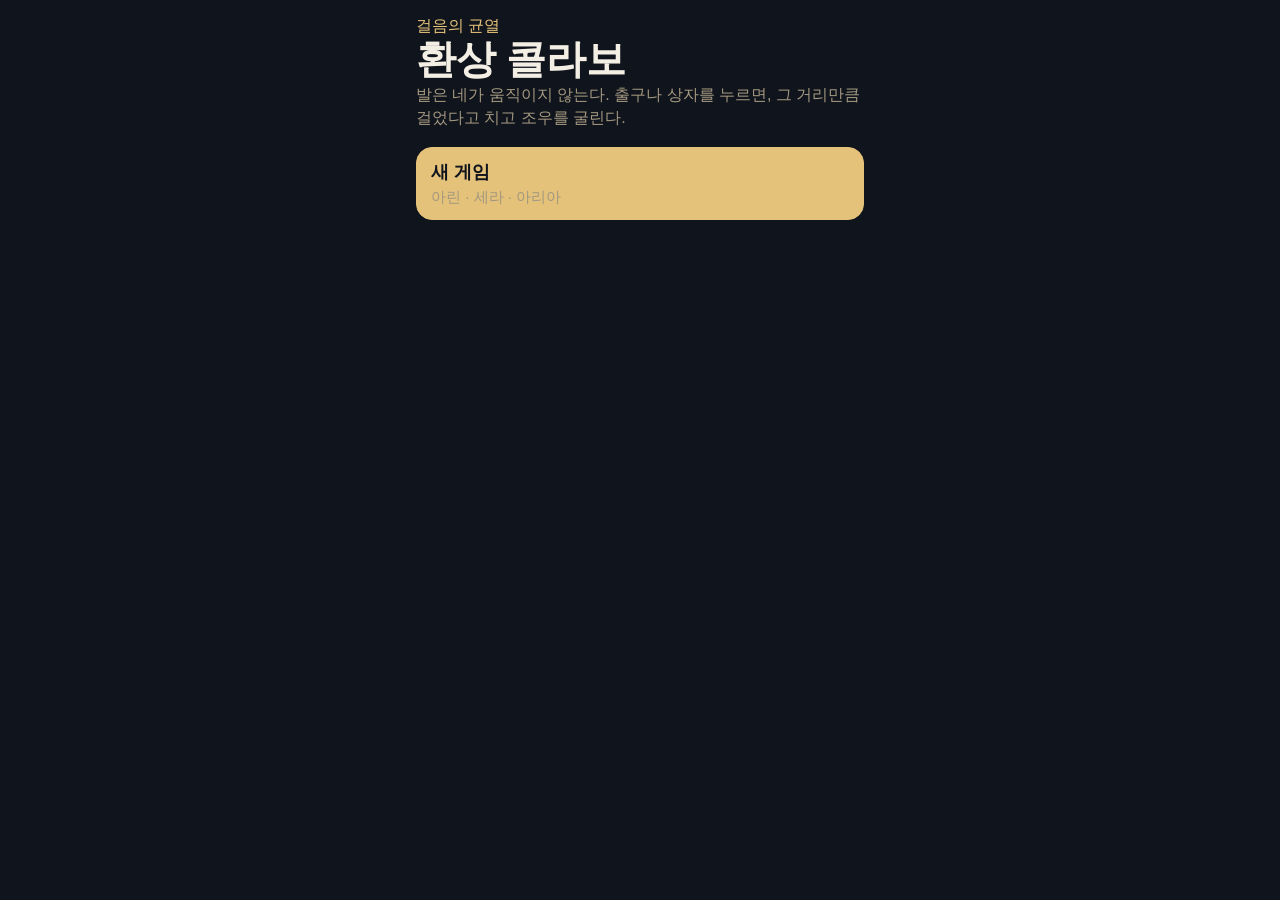
<file: index.html>
<!DOCTYPE html>
<html lang="ko">
<head>
  <meta charset="UTF-8" />
  <meta name="viewport" content="width=device-width, initial-scale=1, viewport-fit=cover" />
  <meta name="theme-color" content="#10141c" />
  <title>환상 콜라보</title>
  <link rel="stylesheet" href="css/rift.css" />
</head>
<body>
  <div id="app"></div>
  <script src="js/rift.js"></script>
</body>
</html>
</file>
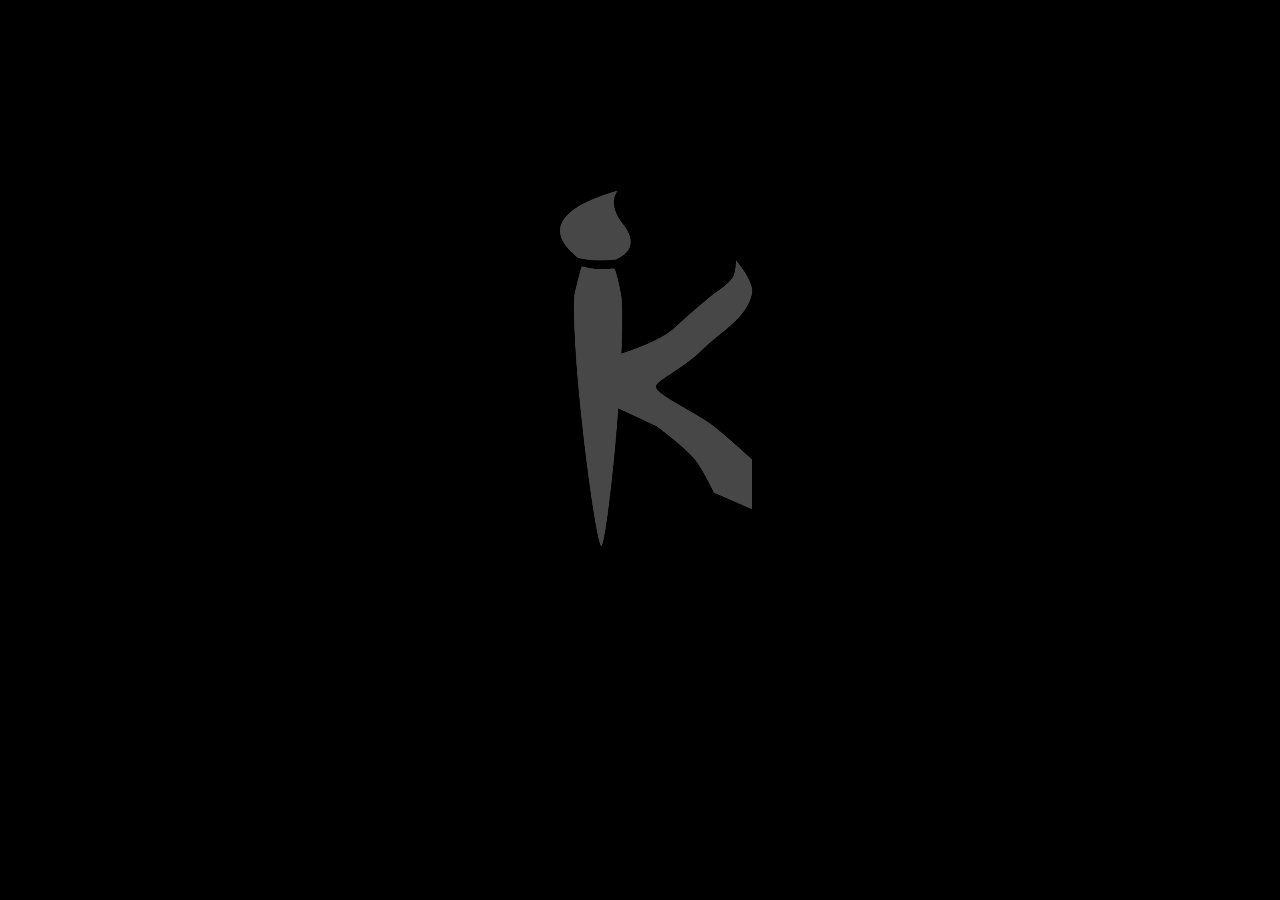
<file: docs/index.html>
<!DOCTYPE html>
<html lang="en">
	<head>
		<meta charset="utf-8">
		<meta name="viewport" content="width=device-width, user-scalable=no, initial-scale=1.0">
		<title>환상 콜라보</title>
		<style>
html, body, #canvas {
	margin: 0;
	padding: 0;
	border: 0;
}

body {
	color: white;
	background-color: black;
	overflow: hidden;
	touch-action: none;
}

#canvas {
	display: block;
}

#canvas:focus {
	outline: none;
}

#status, #status-splash, #status-progress {
	position: absolute;
	left: 0;
	right: 0;
}

#status, #status-splash {
	top: 0;
	bottom: 0;
}

#status {
	background-color: #242424;
	display: flex;
	flex-direction: column;
	justify-content: center;
	align-items: center;
	visibility: hidden;
}

#status-splash {
	max-height: 100%;
	max-width: 100%;
	margin: auto;
}

#status-splash.show-image--false {
	display: none;
}

#status-splash.fullsize--true {
	height: 100%;
	width: 100%;
	object-fit: contain;
}

#status-splash.use-filter--false {
	image-rendering: pixelated;
}

#status-progress, #status-notice {
	display: none;
}

#status-progress {
	bottom: 10%;
	width: 50%;
	margin: 0 auto;
}

#status-notice {
	background-color: #5b3943;
	border-radius: 0.5rem;
	border: 1px solid #9b3943;
	color: #e0e0e0;
	font-family: 'Noto Sans', 'Droid Sans', Arial, sans-serif;
	line-height: 1.3;
	margin: 0 2rem;
	overflow: hidden;
	padding: 1rem;
	text-align: center;
	z-index: 1;
}
		</style>
		<link id="-gd-engine-icon" rel="icon" type="image/png" href="index.icon.png" />
<link rel="apple-touch-icon" href="index.apple-touch-icon.png"/>

	</head>
	<body>
		<canvas id="canvas">
			Your browser does not support the canvas tag.
		</canvas>

		<noscript>
			Your browser does not support JavaScript.
		</noscript>

		<div id="status">
			<img id="status-splash" class="show-image--true fullsize--true use-filter--true" src="index.png" alt="">
			<progress id="status-progress"></progress>
			<div id="status-notice"></div>
		</div>

		<script src="index.js"></script>
		<script>
const GODOT_CONFIG = {"args":[],"canvasResizePolicy":2,"emscriptenPoolSize":8,"ensureCrossOriginIsolationHeaders":true,"executable":"index","experimentalVK":false,"fileSizes":{"index.pck":38594212,"index.wasm":39514754},"focusCanvas":true,"gdextensionLibs":[],"godotPoolSize":4};
const GODOT_THREADS_ENABLED = false;
const engine = new Engine(GODOT_CONFIG);

(function () {
	const statusOverlay = document.getElementById('status');
	const statusProgress = document.getElementById('status-progress');
	const statusNotice = document.getElementById('status-notice');

	let initializing = true;
	let statusMode = '';

	function setStatusMode(mode) {
		if (statusMode === mode || !initializing) {
			return;
		}
		if (mode === 'hidden') {
			statusOverlay.remove();
			initializing = false;
			return;
		}
		statusOverlay.style.visibility = 'visible';
		statusProgress.style.display = mode === 'progress' ? 'block' : 'none';
		statusNotice.style.display = mode === 'notice' ? 'block' : 'none';
		statusMode = mode;
	}

	function setStatusNotice(text) {
		while (statusNotice.lastChild) {
			statusNotice.removeChild(statusNotice.lastChild);
		}
		const lines = text.split('\n');
		lines.forEach((line) => {
			statusNotice.appendChild(document.createTextNode(line));
			statusNotice.appendChild(document.createElement('br'));
		});
	}

	function displayFailureNotice(err) {
		console.error(err);
		if (err instanceof Error) {
			setStatusNotice(err.message);
		} else if (typeof err === 'string') {
			setStatusNotice(err);
		} else {
			setStatusNotice('An unknown error occurred.');
		}
		setStatusMode('notice');
		initializing = false;
	}

	const missing = Engine.getMissingFeatures({
		threads: GODOT_THREADS_ENABLED,
	});

	if (missing.length !== 0) {
		if (GODOT_CONFIG['serviceWorker'] && GODOT_CONFIG['ensureCrossOriginIsolationHeaders'] && 'serviceWorker' in navigator) {
			let serviceWorkerRegistrationPromise;
			try {
				serviceWorkerRegistrationPromise = navigator.serviceWorker.getRegistration();
			} catch (err) {
				serviceWorkerRegistrationPromise = Promise.reject(new Error('Service worker registration failed.'));
			}
			// There's a chance that installing the service worker would fix the issue
			Promise.race([
				serviceWorkerRegistrationPromise.then((registration) => {
					if (registration != null) {
						return Promise.reject(new Error('Service worker already exists.'));
					}
					return registration;
				}).then(() => engine.installServiceWorker()),
				// For some reason, `getRegistration()` can stall
				new Promise((resolve) => {
					setTimeout(() => resolve(), 2000);
				}),
			]).then(() => {
				// Reload if there was no error.
				window.location.reload();
			}).catch((err) => {
				console.error('Error while registering service worker:', err);
			});
		} else {
			// Display the message as usual
			const missingMsg = 'Error\nThe following features required to run Godot projects on the Web are missing:\n';
			displayFailureNotice(missingMsg + missing.join('\n'));
		}
	} else {
		setStatusMode('progress');
		engine.startGame({
			'onProgress': function (current, total) {
				if (current > 0 && total > 0) {
					statusProgress.value = current;
					statusProgress.max = total;
				} else {
					statusProgress.removeAttribute('value');
					statusProgress.removeAttribute('max');
				}
			},
		}).then(() => {
			setStatusMode('hidden');
		}, displayFailureNotice);
	}
}());
		</script>
	</body>
</html>
</file>
<file: css/rift.css>
:root {
  color: #f4efe4;
  background: #10141c;
  font-family: "Noto Sans KR", "Apple SD Gothic Neo", sans-serif;
}
* { box-sizing: border-box; }
body { margin: 0; background: #10141c; }
button, input { font: inherit; color: inherit; }
#app { max-width: 480px; margin: 0 auto; min-height: 100dvh; padding: 16px 16px 28px; }
h1 { font-family: "Noto Serif KR", serif; font-size: 40px; line-height: 1.15; margin: 0; }
h2 { font-size: 28px; margin: 0; }
p { margin: 0; }
.muted { color: #a39880; font-size: 16px; line-height: 1.45; }
.gold { color: #e4c27a; }
.blood { color: #e25b68; }
.stack { display: grid; gap: 10px; }
.row { display: flex; gap: 8px; flex-wrap: wrap; }
.btn, .card {
  border: 1px solid #3a3428;
  background: #1a1f2b;
  border-radius: 16px;
  padding: 12px 14px;
  text-align: left;
}
.btn { width: 100%; min-height: 56px; font-size: 18px; font-weight: 700; }
.btn small, .card small { display: block; color: #a39880; font-weight: 500; font-size: 15px; margin-top: 4px; }
.btn.primary { background: #e4c27a; color: #10141c; border-color: #e4c27a; }
.btn:disabled { opacity: 0.45; }
.top { display: flex; justify-content: space-between; gap: 12px; align-items: end; margin-bottom: 12px; }
.map { display: grid; grid-template-columns: repeat(3, 1fr); gap: 8px; margin: 12px 0; }
.cell { border-radius: 14px; min-height: 64px; padding: 8px; background: #121722; color: #8d8474; border: 1px solid #2a3142; font-weight: 700; }
.cell.on { background: #3a3120; color: #e4c27a; border-color: #e4c27a; }
.cell.seen { color: #f4efe4; }
.bar { height: 10px; border-radius: 99px; background: #2a3142; overflow: hidden; margin-top: 6px; }
.bar > i { display: block; height: 100%; background: #e25b68; }
.bar.ult > i { background: #e4c27a; }
.log { font-size: 18px; line-height: 1.4; padding: 12px 0; }
.sheet { border: 1px solid #e4c27a; border-radius: 18px; padding: 14px; display: grid; gap: 10px; }
.unit { display: grid; gap: 4px; }
.aim { outline: 2px solid #e4c27a; }
</file>
